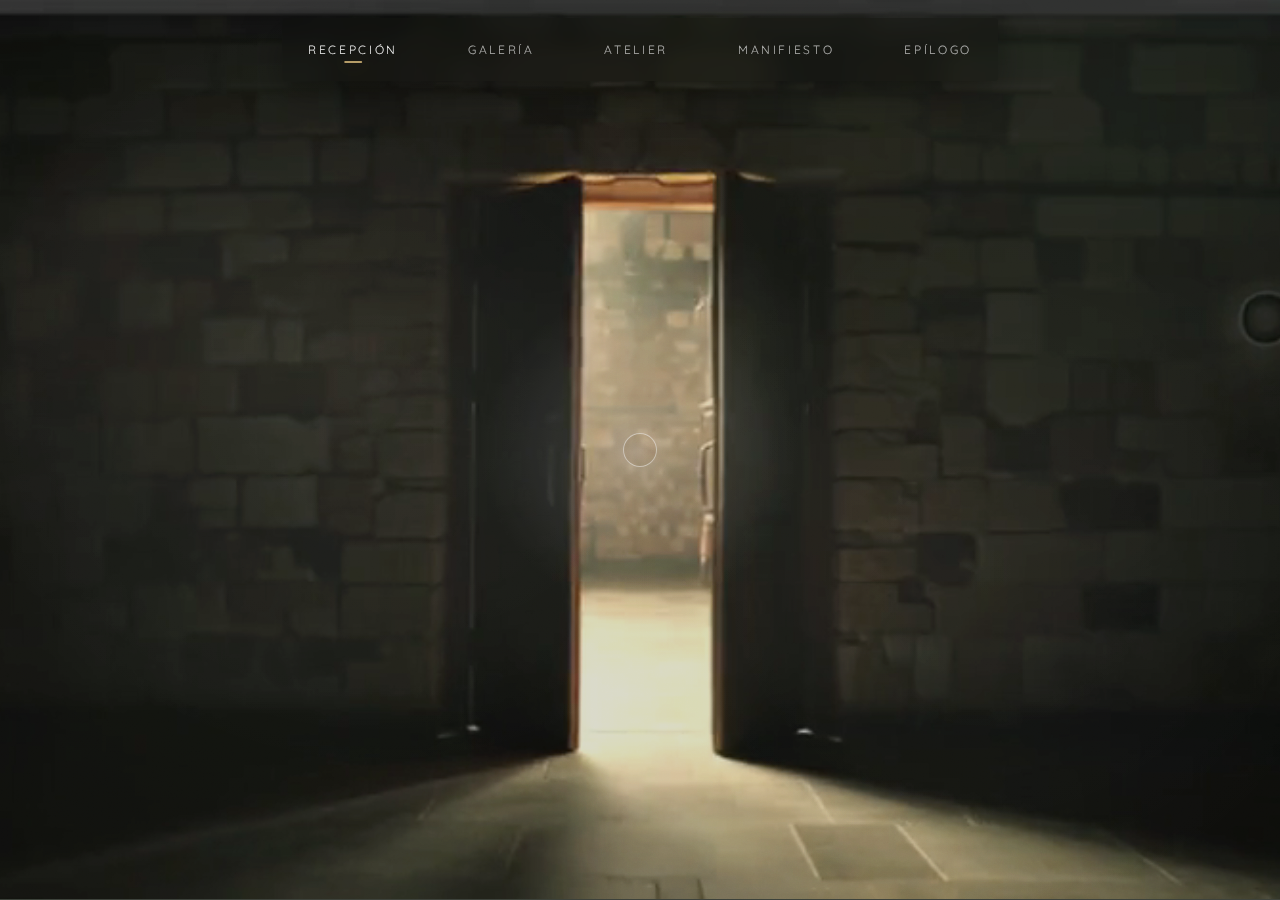
<file: index.html>
<!doctype html>
<html lang="es">
<head>
  <meta charset="utf-8" />
  <meta name="viewport" content="width=device-width,initial-scale=1" />
  <title>Galería • Recorrido</title>
  <link href="https://fonts.googleapis.com/css2?family=Quicksand:wght@300;400;500;600;700&display=swap" rel="stylesheet">
  <link rel="stylesheet" href="./styles/main.css" />
</head>

<body>
  <!-- Luz que sigue el mouse -->
  <div class="spotlight" aria-hidden="true"></div>
  <div class="cursor-ring" aria-hidden="true"></div>


  <!-- Navbar -->
  <nav class="nav" aria-label="Navegación de salas">
    <a href="#reception" data-nav>Recepción</a>
    <a href="#gallery" data-nav>Galería</a>
    <a href="#workshops" data-nav>Atelier</a>
    <a href="./manifesto.html">Manifiesto</a>
    <a href="#farewell" data-nav>Epílogo</a>
  </nav>

  <!-- Contenedor scrolleable (snap) -->
  <main class="experience" aria-label="Recorrido virtual">
    <!-- 1) RECEPCIÓN -->
    <section id="reception" class="scene scene--reception">
      <div class="scene__bg layer" data-speed="0.08"></div>
      <div class="scene__fog layer" data-speed="0.16"></div>
      <div class="scene__grain"></div>

      <!-- Video intro (corre una vez y termina en fondo del sitio) -->
      <video
        id="receptionVideo"
        class="scene__video"
        autoplay
        muted
        playsinline
        preload="auto"
      >
        <!-- Reemplazá la ruta por tu archivo final -->
        <source src="./assets/videos/reception3.mp4" type="video/mp4" />
      </video>

      <!-- Overlay final (enganche con el fondo del sitio para el texto) -->
      <div class="scene__endfade" id="receptionEndfade" aria-hidden="true"></div>

      <div class="content">
        <div class="lobby-card reveal">
          <h1 class="lobby-title">RECEPCIÓN</h1>
          <p class="lobby-eyebrow">-- KRIYA --</p>
            <p class="lobby-tagline">
              <!-- Where Process Becomes Form -->
               Donde el proceso se convierte en forma
            </p>
            <!-- <p class="lobby-tagline">
              - An Archive of Becoming -Un Archivo del Devenir
            </p> -->
        </div>

        <a class="btn btn--primary" href="#gallery">Comenzar recorrido →</a>

      </div>

    </section>

    <!-- 2) GALERÍA (INTRO) -->
    <section id="gallery" class="scene scene--galleryIntro">
      <div class="scene__photo" aria-hidden="true"></div>
      <div class="scene__grain"></div>    

      <div class="content content--galleryIntro">
        <h2 class="title title--h2 reveal">GALERÍA</h2>   

        <p class="lead reveal">
          Frente a ti se abren distintas salas.<br />
          Cada una guarda un lenguaje, una técnica, una forma de mirar.<br />
          Elige una puerta y deja que el recorrido te guíe.
        </p>
        <a class="btn btn--primary" href="#gallery-room-01">
          Avanzar a las salas →
        </a>
      </div>
    </section>

    <!-- 2B) GALERÍA (ROOMS / DOORS) -->
    <section id="gallery-room-01" class="scene scene--door door--right is-panel-right">
      <div class="scene__grain"></div>
      <div class="door__panel">
        <p class="kicker">Sala 01</p>
        <h2 class="title title--h2">Macramé</h2>
        <p class="lead">Nudos, sombra y paciencia.</p>
        <div class="door__panel--btns">
          <a class="btn btn--primary" href="#gallery-room-01"> Ingresar →</a>
          <a class="btn btn--primary" href="#gallery-room-02"> Siguiente Sala →</a>
        </div>
      </div>
    </section>
    
    <section id="gallery-room-02" class="scene scene--door door--left">
      <div class="scene__grain"></div>
      <div class="door__panel">
        <p class="kicker">Sala 02</p>
        <h2 class="title title--h2">Tapiz</h2>
        <p class="lead">Trama rústica y silencio.</p>
        <div class="door__panel--btns is-left">
          <a class="btn btn--primary" href="#gallery-room-02"> Ingresar →</a>
          <a class="btn btn--primary" href="#gallery-room-03"> Siguiente Sala →</a>
        </div>
      </div>
    </section>
    
    <section id="gallery-room-03" class="scene scene--door door--right is-panel-right">
      <div class="scene__grain"></div>
      <div class="door__panel">
        <p class="kicker">Sala 03</p>
        <h2 class="title title--h2">Atrapasueños</h2>
        <p class="lead">Geometría suave y ritual.</p>
        <div class="door__panel--btns">
          <a class="btn btn--primary" href="#gallery-room-03"> Ingresar →</a>
          <a class="btn btn--primary" href="#workshops"> Siguiente Sala →</a>
        </div>
      </div>
    </section>

    <!-- 3) TALLER -->
    <section id="workshops" class="scene scene--workshops">
      <div class="scene__bg layer" data-speed="0.05"></div>
      <div class="scene__fog layer" data-speed="0.14"></div>
      <div class="scene__grain"></div>    

      <!-- IZQUIERDA (se mantiene) -->
      <div class="content content--workshops atelierLeft">
        <h2 class="title title--h2 reveal">Atelier</h2>   

        <p class="lead reveal">
          Taller de creación artística, entendido como espacio artesanal, 
          donde el oficio y el proceso creativo, dan forma a cada pieza.<br>
          <br>
          Lugar de encuentro, entre el creador, la materia y el tiempo.
        </p>
      </div>    

      <!-- CENTRO (carrusel bajo el óculo) -->
      <div class="atelierCenter" data-atelier-wheel aria-label="Carrusel de materiales">
        <div class="atelierWheel">
          <button class="atelierArrow atelierArrow--left" type="button" data-at-prev aria-label="Anterior">←</button>
          <button class="atelierArrow atelierArrow--right" type="button" data-at-next aria-label="Siguiente">→</button>   

          <div class="atelierWheel__stage">
            <!-- Items (se llenan con imágenes reales) -->
            <figure class="atelierCard" data-key="ramas">
              <img class="atelierCard__img" alt="Ramas" />
            </figure>   

            <figure class="atelierCard" data-key="troncos">
              <img class="atelierCard__img" alt="Troncos" />
            </figure>   

            <figure class="atelierCard" data-key="cuerdas">
              <img class="atelierCard__img" alt="Cuerdas" />
            </figure>   

            <figure class="atelierCard" data-key="plantas">
              <img class="atelierCard__img" alt="Plantas" />
            </figure>   

            <figure class="atelierCard" data-key="piedra">
              <img class="atelierCard__img" alt="Piedra" />
            </figure>   

            <figure class="atelierCard" data-key="tierra">
              <img class="atelierCard__img" alt="Tierra" />
            </figure>
          </div>
        </div>
      </div>    

      <!-- DERECHA (texto suelto, cambia con el carrusel) -->
      <aside class="atelierRight" aria-label="Detalle del material">
        <p class="kicker atelierInfo__kicker">Materia viva</p>
        <div class="atelierInfo" data-at-info>
          <h3 class="atelierInfo__title" data-at-title>Material</h3>
          <p class="atelierInfo__desc" data-at-desc>—</p>
          <p class="atelierInfo__meta" data-at-meta>—</p>
        </div>
      </aside>
    </section>

    <!-- 5) DESPEDIDA -->
    <section id="farewell" class="scene scene--epilogo">
  <div class="scene__bg" aria-hidden="true"></div>
  <div class="scene__grain"></div>

  <div class="content content--wide">
    <p class="kicker reveal">EPÍLOGO</p>

    <h2 class="title title--h2 reveal" style="text-align:center">
      La puerta no se cierra.<br>Se transforma.
    </h2>

    <div class="epilogoGrid reveal">
      <div class="epilogoCol">
        <p class="kicker">Obra física</p>
        <p class="lead">
          Las piezas existen. Textura, peso, presencia real.<br>
          Si querés conocer obras disponibles o futuros encargos,
          podés comunicarte con el artista.
        </p>

        <a class="btn btn--primary" href="mailto:EMAIL_DEL_ARTISTA">
          Conocer obras
        </a>
      </div>

      <div class="epilogoCol">
        <p class="kicker">Experiencia digital</p>
        <p class="lead">
          Si lo que te cautivó fue el recorrido, el diseño o la narrativa del espacio digital,
          podemos crear algo así para tu proyecto.
        </p>

        <a class="btn btn--primary" href="mailto:muracciole.al@gmail.com">
          Trabajemos juntos
        </a>
      </div>
    </div>

    <div class="epilogoBack reveal">
      <a class="btn btn--primary" href="#reception">Volver a Recepción</a>
    </div>
  </div>
</section>
  </main>

  <script src="./js/app.js"></script>
</body>
</html>
</file>
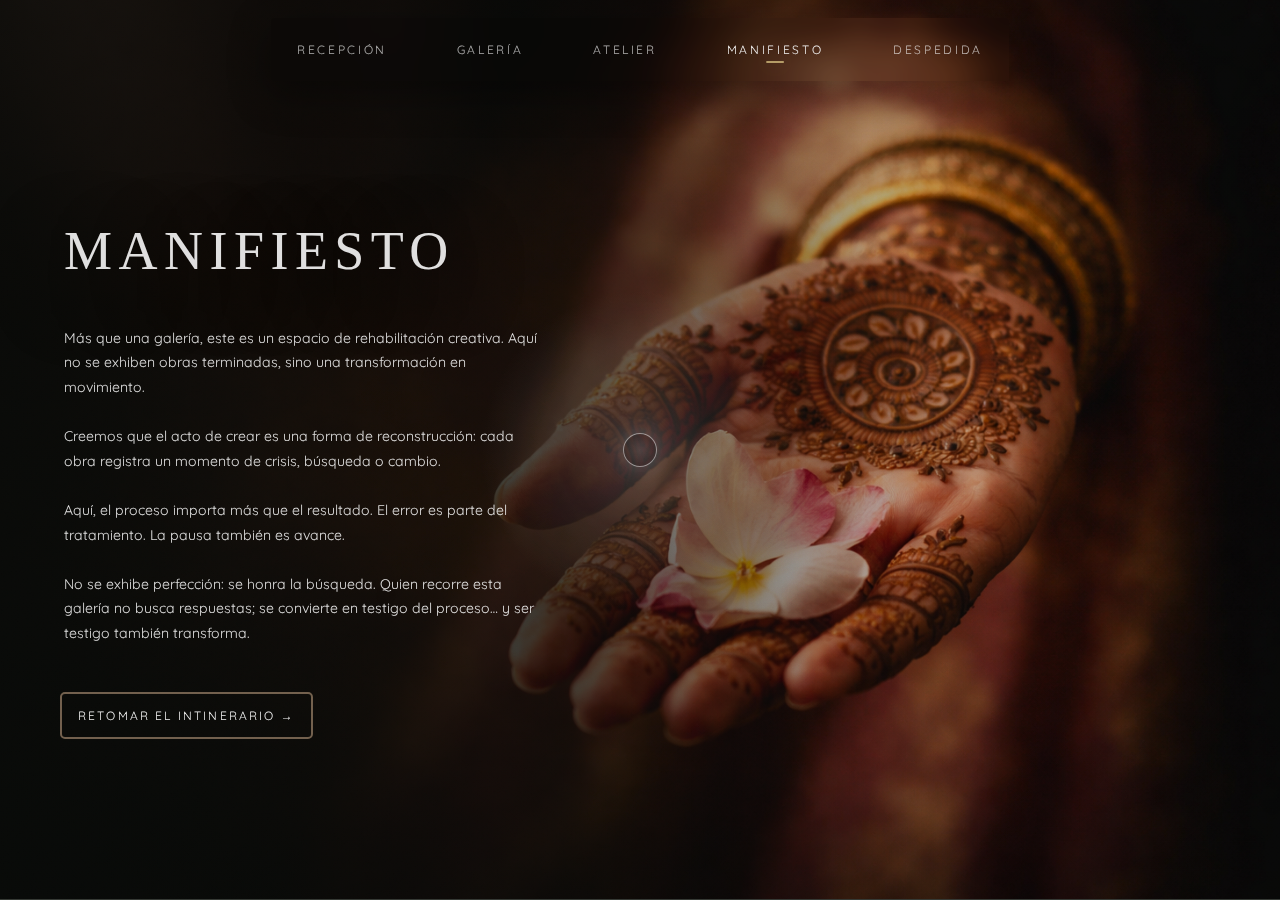
<file: manifesto.html>
<!doctype html>
<html lang="es">
<head>
  <meta charset="utf-8" />
  <meta name="viewport" content="width=device-width,initial-scale=1" />
  <title>Galería • Manifiesto</title>

  <link rel="preconnect" href="https://fonts.googleapis.com">
  <link rel="preconnect" href="https://fonts.gstatic.com" crossorigin>
  <link href="https://fonts.googleapis.com/css2?family=Quicksand:wght@300;400;500;600;700&display=swap" rel="stylesheet">

  <link rel="stylesheet" href="./styles/main.css">
  <link rel="stylesheet" href="./styles/responsive.css" />
  <link rel="stylesheet" href="./styles/manifesto.css">

</head>

<body class="page page--manifesto">
  <div class="spotlight" aria-hidden="true"></div>
  <div class="cursor-ring" aria-hidden="true"></div>

  <nav class="nav" aria-label="Navegación de salas">
    <a href="./index.html#reception">Recepción</a>
    <a href="./index.html#gallery">Galería</a>
    <a href="./index.html#workshops">Atelier</a>
    <a href="./manifesto.html" class="is-active">Manifiesto</a>
    <a href="./index.html#farewell">Despedida</a>
  </nav>

  <main class="pageMain" aria-label="Manifiesto">
    <section class="scene scene--manifesto" aria-label="Sección Manifiesto">
      <div class="scene__bg" aria-hidden="true"></div>
      <div class="scene__grain" aria-hidden="true"></div>

      <div class="content content--manifesto">
        <h1 class="title title--h2">Manifiesto</h1>

        <p class="lead">
          Más que una galería, este es un espacio de rehabilitación creativa.
          Aquí no se exhiben obras terminadas, sino una transformación en movimiento.<br><br>

          Creemos que el acto de crear es una forma de reconstrucción: cada obra registra un momento de crisis,
          búsqueda o cambio.<br><br>

          Aquí, el proceso importa más que el resultado. El error es parte del tratamiento.
          La pausa también es avance.<br><br>

          No se exhibe perfección: se honra la búsqueda. Quien recorre esta galería no busca respuestas;
          se convierte en testigo del proceso… y ser testigo también transforma.
        </p>
        
        <div class="actions">
          <a class="btn btn--primary" href="./index.html#gallery" aria-label="Volver al recorrido">Retomar el intinerario →</a>
        </div>
      </div>
    </section>
  </main>

</body>
</html>
</file>
<file: styles/main.css>
:root{
  /* ===============================
     PALETA (nueva)
     =============================== */
  --black: #1E231D;
  --white: #F2F2F2;
  --gray:  #4E5C53;

  --primary:   #3B4C36;
  --secondary: #C9A887;
  --accent:    #B59C67;

  /* ===============================
     ALIAS (compat con tu CSS actual)
     =============================== */
  --bg:  var(--black);
  --bg2: #2D332B;           
  --ink: var(--white);
  --line: var(--gray);

  --muted: rgba(242,242,242,.72);
  --accent-dim: rgba(181,156,103,.28);

  --serif: ui-serif, "Iowan Old Style", "Palatino Linotype", Palatino, Georgia, serif;
  --sans: "Quicksand", sans-serif, ui-sans-serif, system-ui, -apple-system, Segoe UI, Roboto, Arial;

  --radius: 22px;
  --radius-sm: 3px;

  --pad: 18px;

  --shadow: 0 18px 60px rgba(0,0,0,.55);

  /* spotlight vars */
  --mx: 50vw;
  --my: 50vh;
}

*{ box-sizing:border-box; }
html, body{ height:100%; }

body{
  margin:0;
  color: var(--ink);
  font-family: var(--sans);
  overflow:hidden; /* scroll vive dentro de .experience */

  /* Background global: tonos verdes */
  background:
    radial-gradient(1200px 900px at 60% 10%, rgba(92,108,86,.42), transparent 62%),
    radial-gradient(900px 700px at 22% 65%, rgba(66,78,61,.55), transparent 60%),
    radial-gradient(900px 700px at 85% 78%, rgba(58,69,54,.35), transparent 62%),
    linear-gradient(180deg, var(--bg), var(--bg2));
}
.experience { scroll-behavior: smooth; }


/* ==========================================================================
   NAV (sin borde)
   ========================================================================== */
.nav{
  position: fixed;
  top: 18px;
  left: 50%;
  transform: translateX(-50%);
  z-index: 60;

  display:flex;
  align-items:center;
  gap: clamp(18px, 5vw, 54px);

  padding: 14px 18px;
  border-radius: var(--radius-sm);


  background: rgba(0,0,0,.18);
  border: none;
  backdrop-filter: blur(12px);
  box-shadow: 0 12px 40px rgba(0,0,0,.35);

  max-width: calc(100vw - 28px);
  overflow-x: auto;
  -webkit-overflow-scrolling: touch;
}
.nav::-webkit-scrollbar{ height:0; }

.nav a{
  position: relative;
  text-decoration: none;
  color: rgba(242,242,242,.70);

  font-size: 12px;
  letter-spacing: .22em;
  text-transform: uppercase;

  padding: 10px 8px;
  border-radius: 10px;

  transition: color .22s ease, text-shadow .22s ease;
}
.nav a::after{
  content:"";
  position:absolute;
  left: 50%;
  bottom: 4px;
  width: 18px;
  height: 2px;
  border-radius: 999px;
  transform: translateX(-50%) scaleX(0);
  transform-origin: center;
  background: var(--accent);
  box-shadow: 0 0 18px var(--accent-dim);
  transition: transform .22s ease;
}
.nav a:hover{ color: rgba(242,242,242,.90); text-shadow: 0 0 18px rgba(242,242,242,.10); }
.nav a:hover::after{ transform: translateX(-50%) scaleX(1); }
.nav a.is-active{ color: var(--ink); }
.nav a.is-active::after{ transform: translateX(-50%) scaleX(1); }

/* ==========================================================================
   SCROLLER + SNAP
   IMPORTANT: NO scroll-behavior smooth acá (evita flicker con snap)
   ========================================================================== */
.experience{
  height: 100svh;
  overflow-y: auto;
  scroll-snap-type: y mandatory;
}

.scene{
  position:relative;
  min-height: 100svh;
  scroll-snap-align: start;
  scroll-snap-stop: always;

  display:grid;
  place-items:center;

  padding: calc(86px + var(--pad)) var(--pad) var(--pad);
  border-bottom: 1px solid rgba(74,79,72,.55);
  overflow:hidden;
}

/* Capas para parallax */
/* Apaga parallax de capas (mínimo) */
.layer{
  transform: none !important;
  will-change: auto !important;
}

.scene__bg{
  position:absolute;
  inset:-12%;
  z-index: 0;
  background:
    radial-gradient(700px 520px at 25% 30%, rgba(92,108,86,.34), transparent 60%),
    radial-gradient(950px 700px at 78% 22%, rgba(66,78,61,.40), transparent 62%),
    linear-gradient(180deg, rgba(255,255,255,.03), rgba(0,0,0,.00));
  filter: saturate(1.02) contrast(1.02);
}

.scene__fog{
  position:absolute;
  inset:-18%;
  z-index: 1;
  background:
    radial-gradient(closest-side at 35% 45%, rgba(255,255,255,.05), transparent 70%),
    radial-gradient(closest-side at 70% 60%, rgba(255,255,255,.03), transparent 72%);
  opacity:.7;
  mix-blend-mode: screen;
}

.scene__grain{
  position:absolute;
  inset:0;
  pointer-events:none;
  z-index: 2;
  opacity:.08;
  background-image: url("data:image/svg+xml,%3Csvg xmlns='http://www.w3.org/2000/svg' width='180' height='180'%3E%3Cfilter id='n'%3E%3CfeTurbulence type='fractalNoise' baseFrequency='.8' numOctaves='3' stitchTiles='stitch'/%3E%3C/filter%3E%3Crect width='180' height='180' filter='url(%23n)' opacity='.6'/%3E%3C/svg%3E");
  mix-blend-mode: overlay;
}


/* ==========================================================================
   CONTENT
   ========================================================================== */
.content{
  position:relative;
  z-index: 10;
  /* width: min(920px, 100%); */
}
.content--wide{ width: min(1120px, 100%); }

.kicker{
  margin:0 0 10px;
  color: var(--muted);
  letter-spacing:.18em;
  text-transform:uppercase;
  font-size: 11px;
}
.title{
  margin:0 0 20px;
  font-family: var(--serif);
  font-weight: 600;
  letter-spacing: .01em;
  font-size: 50px;
  line-height: 1.05;
}
.lead{
  margin:0;
  color: rgba(242,242,242,.82);
  max-width: 60ch;
  font-size: 15px;
  line-height: 1.6;
}

/* ==========================================================================
   RECEPCIÓN: VIDEO INTRO + LOBBY AL FINAL DEL VIDEO
   ========================================================================== */
.scene--reception .scene__video{
  position:absolute;
  inset:0;
  width:100%;
  height:100%;
  object-fit: cover;
  z-index: 0;
  opacity: .92;
  filter: contrast(1.05) saturate(.92) brightness(.92);
}

.scene--reception .scene__endfade{
  position:absolute;
  inset:0;
  z-index: 4;
  pointer-events:none;

  opacity: 0;
  transform: scale(1.06);
  transition: opacity 1.6s ease, transform 1.8s ease;

  /* IMAGEN ESPIRAL + MÁSCARA MÁS SUAVE */
  background-image:
    radial-gradient(
      circle at center,
       rgba(0,0,0,.12) 0%,
      rgba(0,0,0,.28) 42%,
      rgba(0,0,0,.52) 72%,
      rgba(0,0,0,.72) 100%
      ),
    url("../assets/img/bg/recepcion.png");

  background-size: cover;
  background-position: 50% 50%;
  background-repeat: no-repeat;
}

.scene--reception.is-endfade-on .scene__endfade{
  opacity: 1;
  transform: scale(1);
}
.scene--reception.is-endfade-on .scene__video{
  opacity: .08;
  transition: opacity 1.0s ease;
}

.scene--reception .content{
  opacity: 0;
  transform: translate3d(0, 12px, 0);
  transition: opacity .7s ease, transform .8s ease;
}
.scene--reception.is-intro-ready .content{
  opacity: 1;
  transform: translate3d(0, 0, 0);
}

#reception .content {
    display: flex;
    flex-direction: column;
    justify-content: center;
    align-items: center;
}

/* LOBBY CARD */
.lobby-card{
  position: relative;
  /* width: min(760px, 92vw); */
  padding: 30px 50px;
  margin-bottom: 60px;
  text-align: center;

  background: rgba(255,255,255,.02);
  /* backdrop-filter: blur(15px); */

  border: 1px solid rgba(255,255,255,.05);
  border-radius: var(--radius-sm);
  box-shadow: 0 22px 80px rgba(0,0,0,.35);
}
.lobby-card::before{
  content:"";
  position:absolute;
  inset: 18px;
  /* border: 1px solid rgba(255,255,255,.06); */
  pointer-events:none;
}
.lobby-card::after{
  content:"";
  position:absolute;
  inset: 18px;
  pointer-events:none;
  background:
    linear-gradient(var(--accent), var(--accent)) left top / 16px 1px no-repeat,
    linear-gradient(var(--accent), var(--accent)) left top / 1px 16px no-repeat,
    linear-gradient(var(--accent), var(--accent)) right top / 16px 1px no-repeat,
    linear-gradient(var(--accent), var(--accent)) right top / 1px 16px no-repeat,
    linear-gradient(var(--accent), var(--accent)) left bottom / 16px 1px no-repeat,
    linear-gradient(var(--accent), var(--accent)) left bottom / 1px 16px no-repeat,
    linear-gradient(var(--accent), var(--accent)) right bottom / 16px 1px no-repeat,
    linear-gradient(var(--accent), var(--accent)) right bottom / 1px 16px no-repeat;
  opacity: .55;
}

.lobby-eyebrow{
  margin: 0 0 16px;
  letter-spacing: .28em;
  text-transform: uppercase;
  font-size: 11px;
  color: rgba(242,242,242,.65);
}
.lobby-title{
  font-family: var(--serif);
  font-size: clamp(44px, 6vw, 70px);
  letter-spacing: .10em;
  margin: 10px 0;
  font-weight: 500;
}

.lobby-tagline{
  font-family: var(--serif);
  font-style: italic;
  color: rgba(242,242,242,.70);
  font-size: 14px;
  margin: 0 0 26px;
}

/* ==========================================================================
   GALLERY GRID
   ========================================================================== */

.scene--galleryIntro{
  place-items: stretch;
  padding: 0;     
  
  position: relative;
  min-height: 100vh;
}

.scene--galleryIntro .scene__photo{
  position: absolute;
  inset: 0;
  z-index: 0;

  background-image: url("../assets/img/bg/galeria.jpg");
  background-size: cover;
  background-position: right center;
  background-repeat: no-repeat;

  filter: contrast(1.05) saturate(.9) brightness(.85);
}

.scene--galleryIntro .scene__photo::after{
  content:"";
  position:absolute;
  inset:0;
  background:
    radial-gradient(1200px 800px at 20% 35%, rgba(0,0,0,.60), transparent 40%),
    linear-gradient(
      90deg,
      rgba(0,0,0,.86) 0%,
      rgba(0,0,0,.50) 30%,
      rgba(0,0,0,.36) 55%,
      rgba(0,0,0,0) 100%
    );
}
.scene--galleryIntro{
  --padTop:    100px;
  --padRight:  0px;
  --padBottom: 35px;
  --padLeft:   0px;

  --titleShiftY:  20px;   
  --leadShiftY:   0px;    
  --btnShiftY:    0px;    

  --maxContent: 1400px;
  --leadMax: 52ch;

  --safeTop: 0px; 
}


.content--galleryIntro{
  position: relative;
  z-index: 2;

  min-height: 100vh;
  max-width: var(--maxContent);
  margin: 0 auto;

  display: grid;
  grid-template-rows: auto 1fr auto;          
  grid-template-columns: 1fr 1fr;             
  column-gap: clamp(16px, 4vw, 56px);

  padding:
    calc(var(--padTop) + var(--safeTop))
    var(--padRight)
    var(--padBottom)
    var(--padLeft);
}

.scene--galleryIntro .title,
.scene--workshops .title{
  grid-column: 1 / -1;
  margin: 0;
  position: relative;
  top: var(--titleShiftY);

  font-family: var(--serif);
  font-weight: 500;
  font-size: clamp(54px, 6.2vw, 80px);
  letter-spacing: .12em;
  text-transform: uppercase;
  line-height: 0.95;

  color: rgba(242,242,242,.92);
  text-shadow: 0 18px 80px rgba(0,0,0,.55);
}

.scene--galleryIntro .lead{
  grid-row: 3;
  grid-column: 1;
  margin: 0;
  max-width: var(--leadMax);
  align-self: end;

  position: relative;
  top: var(--leadShiftY);

  font-size: clamp(14px, 1.35vw, 18px);
  line-height: 1.75;

  color: rgba(242,242,242,.70);
}
.content--galleryIntro .btn{
 grid-row: 3;
  grid-column: 2;
  justify-self: end;
  align-self: end;

  position: relative;
  top: var(--btnShiftY);
}

/* ==========================================================================
   GALLERY ROOMS — DOORS (cada puerta es una SCENE)
   ========================================================================== */

#gallery-room-01{ background-image: url("../assets/img/galeria/sala1.png"); }
#gallery-room-02{ background-image: url("../assets/img/galeria/sala2.png"); }
#gallery-room-03{ background-image: url("../assets/img/galeria/sala3.jpg"); }

.scene.scene--door{
  position: relative;
  padding: 0;
  overflow: hidden; 
  background-size: cover;
  background-position: center;
  background-repeat: no-repeat;
}

.scene--door::before{
  content:"";
  position:absolute;
  inset:0;
  pointer-events:none;
  z-index: 0;
  background: radial-gradient(
    70% 60% at 50% 40%,
    rgba(0,0,0,.10),
    rgba(0,0,0,.68)
  );
}

.scene.scene--door .door__panel{
  position: absolute;
  z-index: 1;
  width: min(560px, 86vw);
  padding: 0;
  background: none;
  border: none;
  backdrop-filter: none;
  -webkit-backdrop-filter: none;
  text-shadow: 0 18px 60px rgba(0,0,0,.65);
}

.scene.scene--door::after{
  content:"";
  position:absolute;
  inset:0;
  pointer-events:none;
  z-index:0;
}

.scene.scene--door.door--left::after{
  background: linear-gradient(90deg,
    rgba(0,0,0,.72) 0%,
    rgba(0,0,0,.38) 45%,
    rgba(0,0,0,0) 75%
  );
}
.scene.scene--door.door--right::after{
  background: linear-gradient(270deg,
    rgba(0,0,0,.72) 0%,
    rgba(0,0,0,.38) 45%,
    rgba(0,0,0,0) 75%
  );
}

/* Posicionamiento de Panel de textos */
.scene--door{
  --panelX: 72px;           
  --panelY: 120px;          
  --panelW: min(560px, 86vw);
  --panelAlign: left;      
}

.scene--door .door__panel{
  width: var(--panelW);

  top: var(--panelY);
  left: var(--panelX);
  right: auto;

  text-align: left;
}

.scene--door.is-panel-right .door__panel{
  left: auto;
  right: var(--panelX);
  text-align: right;
}

/* Sala 1 (panel a la derecha) */
#gallery-room-01{
  --panelX: 160px;
  --panelY: 235px;
}

/* Sala 2  */
#gallery-room-02{
  --panelX: 100px;
  --panelY: 245px;
}

/* Sala 3 (panel a la derecha) */
#gallery-room-03{
  --panelX: 160px;
  --panelY: 160px;
}

/* Botones dentro de puertas */
.scene--door .door__panel--btns{
  display: flex;
    flex-direction: column;
    align-items: flex-end;
    gap: 20px;
    padding: 20px 0px;
}
.scene--door .door__panel--btns.is-left{
  align-items: flex-start;
} 

/* ======================================================================
   ATELIER 
   ====================================================================== */
.scene--workshops{
  place-items: stretch;
}

.scene--workshops .scene__bg{
  position: absolute;
  z-index: 0;

  background-image: url("../assets/img/bg/atelier.jpg");
  background-size: cover;
  background-position: 50% 15%;
  background-repeat: no-repeat;

  filter: contrast(1.05) saturate(.9) brightness(.8);
}

.scene--workshops .scene__bg::after{
  content:"";
  position: absolute;
  inset: 0;
  background:
    radial-gradient(900px 600px at 30% 35%, rgba(0,0,0,.55), transparent 60%),
    linear-gradient(90deg, rgba(0,0,0,.72) 0%, rgba(0,0,0,.25) 55%, rgba(0,0,0,0) 100%);
}

.content.content--workshops{
  width: max(350px, 20%);
      margin-top: 50px;
}

.scene--workshops .title{
  position: relative;
  top: var(--titleShiftY);
}

.scene--workshops .lead{
  position: relative;
  top: var(--leadShiftY);
}


/* =========================================================
   ATELIER — escena con carrusel centrado + texto derecho
   ========================================================= */

.scene--workshops{
  --panelLeftX: clamp(18px, 4vw, 70px);
  --panelLeftY: 25%;                 /* top */
  --panelLeftW: min(260px, 20vw);    /* width */

  /* galleryIntro */
  --titleShiftY: -34px;
  --leadShiftY: 60px;

  /* CARRUSEL */
  --atelier-center-x: 0px;
  --atelier-center-y: 8px;
  --atelier-center-top: 60%;

  /* PANEL DERECHO (info material) */
  --panelRightX: clamp(18px, 0vw, 70px);
  --panelRightY: 58%;
  --panelRightW: min(300px, 20vw);
  --atelier-right-x: -10px;
  --atelier-right-y: 0px;
}


.scene--workshops .atelierLeft{
   position: absolute;
  left: var(--panelLeftX);
  top: var(--panelLeftY);
  width: var(--panelLeftW);
  z-index: 3;
}

.scene--workshops .atelierCenter{
  position: absolute;
  left: 50%;
  top: var(--atelier-center-top);
  transform: translate(calc(-50% + var(--atelier-center-x)), calc(-50% + var(--atelier-center-y)));
  z-index: 4;
  pointer-events: none;
}

.atelierWheel{
  position: relative;
  width: min(440px, 48vw);
  height: 280px;
  pointer-events: auto;
  
  --arrow-offset-y: 80px;   /* distancia desde el borde inferior del carrusel */
  --arrow-gap: 14px;        /* separación entre flechas */
  --arrow-size: 42px;
}

.atelierArrow{
  position: absolute;
  left: 50%;
  bottom: calc(-1 * var(--arrow-offset-y));
  width: var(--arrow-size);
  height: var(--arrow-size);

  display: grid;
  place-items: center;

  border-radius: var(--radius-sm);
  border: 1px solid rgba(242,242,242,.18);
  background: rgba(0,0,0,.12);
  color: rgba(242,242,242,.88);
  cursor: pointer;
  z-index: 8;

  backdrop-filter: blur(8px);
  -webkit-backdrop-filter: blur(8px);

  /* base transform (centrado) */
  transform: translateX(-50%);
  transition: background 180ms ease, transform 180ms ease;
}

.atelierArrow:hover{
  background: rgba(0,0,0,.20);
}

.atelierArrow:active{
  background: rgba(0,0,0,.26);
}

.atelierArrow--left{
  transform: translateX(calc(-50% - (var(--arrow-size) / 2) - var(--arrow-gap)));
}

.atelierArrow--right{
  transform: translateX(calc(-50% + (var(--arrow-size) / 2) + var(--arrow-gap)));
}

/* Stage 3D */
.atelierWheel__stage{
  position: absolute;
  inset: 0;
  transform-style: preserve-3d;
  perspective: 1100px;
  perspective-origin: 50% 45%;
}

/* Card 3D */
.atelierCard{
  position: absolute;
  left: 50%;
  top: 54%;
  width: clamp(120px, 16vw, 160px);
  height: clamp(120px, 16vw, 160px);
  transform-style: preserve-3d;
  margin: 0;
  border-radius: 12px;
  overflow: hidden;

  background: transparent;
  border: 0;

  opacity: 0;
  filter: saturate(1.02) contrast(1.02);
  will-change: transform, opacity;
  transition:
    transform 600ms cubic-bezier(.2,.85,.2,1),
    opacity 420ms cubic-bezier(.2,.85,.2,1);
}

.atelierCard__img{
  width: 100%;
  height: 100%;
  object-fit: cover;
  display: block;

  border-radius: 12px;
  box-shadow:
    0 40px 90px rgba(0,0,0,.55),
    0 10px 24px rgba(0,0,0,.35);
}

.scene--workshops .atelierRight{
  position: absolute;
  right: var(--panelRightX);
  top: var(--panelRightY);
  width: var(--panelRightW);
  transform: translate(var(--atelier-right-x), calc(-50% + var(--atelier-right-y)));
  z-index: 5;
}

.atelierInfo__kicker{
  opacity: .75;
  letter-spacing: .18em;
  text-transform: uppercase;
  font-size: 12px;
  margin: 0 0 10px;
}

.atelierInfo__title{
  margin: 0 0 10px;
  font-family: var(--serif);
  font-size: clamp(22px, 2.2vw, 28px);
  line-height: 1.05;
}

.atelierInfo__desc{
  margin: 0 0 14px;
  color: rgba(242,242,242,.78);
  font-size: 14px;
  line-height: 1.6;
}

.atelierInfo__meta{
  margin: 0;
  color: rgba(242,242,242,.65);
  font-size: 12.5px;
  letter-spacing: .02em;
}

.atelierInfo{
  transition: opacity 260ms ease, transform 260ms ease;
}
.atelierInfo.is-out{
  opacity: 0;
  transform: translateY(10px);
}

/* Mobile */
@media (max-width: 980px){
  .scene--workshops .atelierLeft{
    position: relative;
    top: auto;
    left: auto;
    transform: none;
    width: min(720px, 92vw);
    margin: 110px auto 18px;
  }
  .scene--workshops .atelierCenter{
    position: relative;
    left: auto;
    top: auto;
    transform: none;
    margin: 0 auto;
  }
  .scene--workshops .atelierRight{
    position: relative;
    right: auto;
    top: auto;
    transform: none;
    width: min(720px, 92vw);
    margin: 14px auto 0;
  }
}
/* =========================
   EPÍLOGO (reutiliza sistema)
========================= */
.scene--epilogo{
  place-items: center;
}

/* Fondo (opcional, ver punto 3) */
.scene--epilogo .scene__bg{
  position: absolute;
  inset: 0;
  z-index: 0;
  background-image: url("../assets/img/bg/epilogo.png");
  background-size: cover;
  background-position: 65% center; /* importante */
  background-repeat: no-repeat;
  filter: contrast(1.05) saturate(.9) brightness(.75);
}
.scene--epilogo .scene__bg::after{
  content:"";
  position:absolute;
  inset:0;
  background:
    radial-gradient(900px 600px at 50% 40%, rgba(0,0,0,.45), transparent 60%),
    linear-gradient(180deg, rgba(0,0,0,.65), rgba(0,0,0,.78));
}

.scene--epilogo .content{
  position: relative;
  z-index: 3;
}

.epilogoGrid{
  margin-top: 42px;
  display: grid;
  grid-template-columns: 1fr 1fr;
  gap: clamp(26px, 4vw, 56px);
  align-items: start;
}

.epilogoCol .lead{
  max-width: 52ch; /* coherente con tus límites */
  margin-bottom: 18px;
}
.scene--epilogo .title{
  text-shadow: 0 4px 30px rgba(0,0,0,.6);
}

.scene--epilogo .lead{
  text-shadow: 0 2px 18px rgba(0,0,0,.55);
}
.scene--epilogo .btn--primary{
  backdrop-filter: blur(3px);
  background: rgba(201,169,110,.12);
  border-color: rgba(201,169,110,.5);
}

.scene--epilogo .btn--primary:hover{
  background: rgba(201,169,110,.22);
}
/* separador vertical sutil (como museo) */
@media (min-width: 901px){
  .epilogoGrid{ position: relative; }
  .epilogoGrid::before{
    content:"";
    position:absolute;
    left: 50%;
    top: 6px;
    bottom: 6px;
    width: 1px;
    background: var(--line);
    opacity: .35;
    transform: translateX(-50%);
  }
}

.epilogoBack{
  margin-top: 34px;
  display: flex;
  justify-content: center;
}

/* Mobile */
@media (max-width: 900px){
  .epilogoGrid{
    grid-template-columns: 1fr;
    text-align: center;
  }
  .epilogoCol .lead{
    margin-left: auto;
    margin-right: auto;
  }
}

/* ==========================================================================
   COMPONENTS: FORM
   ========================================================================== */

/* Form */
.form{ margin-top: 16px; display:grid; gap: 12px; max-width: 520px; }
.field{ display:grid; gap: 6px; }
.field__label{ font-size: 12px; color: rgba(242,242,242,.70); }
.field__input{
  width: 100%;
  border-radius: var(--radius-sm);
  border: 1px solid rgba(242,242,242,.14);
  background: rgba(0,0,0,.22);
  color: var(--ink);
  padding: 12px 12px;
  outline: none;
}
.field__input--area{ resize: none; min-height: 92px; }
.actions{ display:flex; gap: 10px; }
.btn{
  cursor:pointer;
  font-family: var(--sans);
  text-transform: uppercase;
  padding: 12px 14px;
  font-size: 12px;
  border-radius:1px;
  letter-spacing: .18em;

}
.btn--primary{
  background: transparent;
  color: var(--ink);
  text-decoration: none;
   
  outline: 2px solid rgba(201,168,134,.55);
  outline-offset: 2px;
}

/* ==========================================================================
   REVEALS
   ========================================================================== */
.reveal{
  opacity:0;
  transform: translate3d(0, 18px, 0);
  transition: opacity .8s ease, transform .9s ease;
}
.reveal.is-in{
  opacity:1;
  transform: translate3d(0, 0, 0);
}

/* ==========================================================================
   SPOTLIGHT + CURSOR
   ========================================================================== */
.spotlight{
  position: fixed;
  inset: 0;
  pointer-events: none;
  z-index: 50;
  background:
    radial-gradient(
      circle 220px at var(--mx) var(--my),
      rgba(255, 255, 255, .18) 0%,
      rgba(255, 255, 255, .08) 35%,
      rgba(0, 0, 0, .72) 72%,
      rgba(0, 0, 0, .88) 100%
    );
  mix-blend-mode: screen;
  opacity: .95;
}
@media (hover: none) and (pointer: coarse){
  .spotlight{ display:none; }
}
@media (hover: hover) and (pointer: fine){
  body{ cursor: none; }
}
.cursor-ring{
  position: fixed;
  left: var(--mx);
  top: var(--my);
  transform: translate3d(-50%, -50%, 0);
  z-index: 70;
  pointer-events: none;

  width: 34px;
  height: 34px;
  border-radius: 999px;
  border: 1px solid rgba(242,242,242,.55);

  box-shadow:
    0 0 22px rgba(255,255,255,.20),
    0 0 50px rgba(255,255,255,.10);

  background: radial-gradient(circle, rgba(255,255,255,.08), transparent 60%);
  opacity: .95;
  transition: width .18s ease, height .18s ease, border-color .18s ease, opacity .18s ease;
}
.cursor-ring.is-hover{
  width: 44px;
  height: 44px;
  border-color: rgba(242,242,242,.75);
  opacity: 1;
}

/* ==========================================================================
   RESPONSIVE
   ========================================================================== */
@media (min-width: 768px){
  :root{ --pad: 28px; }
  .title{ font-size: 58px; }
  .title--h2{ font-size: 46px; }
  .lead{ font-size: 16px; }
}

/* Mobile */
@media (max-width: 900px){
  .scene--door{
    --panelX: 16px;
    --panelY: auto; 
  }
  .scene--door .door__panel{
    left: 16px;
    right: 16px;
    top: auto;
    bottom: 22px;
    text-align: left;
  }
}
@media (min-width: 1024px){
  :root{ --pad: 40px; }
}
</file>
<file: styles/responsive.css>
/* =========================================================
   < 500px  (mobile small)
   ========================================================= */

/* -----------------------------
   00) GLOBAL / TYPO / SPACING
-------------------------------- */
@media (max-width: 499.98px){
  :root{
    --pad: 14px;
  }
  .title{
    font-size: 38px;
    line-height: 1.05;
    margin-bottom: 14px;
  }
  .lead{
    font-size: 14px;
    line-height: 1.6;
  }
  .btn{
    font-size: 11px;
    padding: 6px 10px;
    letter-spacing: 0.1em;
  } 
  .btn--primary{
        outline: 1px solid rgba(201, 168, 134, .55);
    outline-offset: 2px;
  }
}

/* -----------------------------
   10) NAV  (<500px)
-------------------------------- */
@media (max-width: 499.98px){
  .nav{
    position: fixed;
    top: 12px;
    right: 12px;
    left: auto;
    transform: none;

    width: auto;
    max-width: none;

    display: flex;
    align-items: center;
    justify-content: flex-end;
    gap: 0;

    padding: 0;
    background: transparent;
    border: 0;
    box-shadow: none;
    backdrop-filter: none;
    -webkit-backdrop-filter: none;

    overflow: visible;
    z-index: 9999;
  }

  /* Botón hamburguesa */
  .nav__toggle{
    display: inline-flex;
    width: 44px;
    height: 44px;
    align-items: center;
    justify-content: center;

    border-radius: 3px;
    border: none;
    background: rgba(0,0,0,.18);
    backdrop-filter: blur(10px);
    -webkit-backdrop-filter: blur(10px);
  }

  .nav__burger{
    position: relative;
    width: 18px;
    height: 2px;
    background: rgba(242,242,242,.85);
    display: block;
  }
  .nav__burger::before,
  .nav__burger::after{
    content:"";
    position:absolute;
    left:0;
    width:18px;
    height:2px;
    background: rgba(242,242,242,.85);
  }
  .nav__burger::before{ top:-6px; }
  .nav__burger::after { top: 6px; }

  .nav__links{
    display: none;

    position: fixed;
    top: 68px;
    left: 50%;
    transform: translateX(-50%);

    width: min(320px, calc(100vw - 20px));
    padding: 12px;

    border-radius: 3px;
    border: 1px solid rgba(255,255,255,.12);
    background: rgba(10,10,10,.38);
    backdrop-filter: blur(16px);
    -webkit-backdrop-filter: blur(16px);
    box-shadow: 0 24px 80px rgba(0,0,0,.55);

    flex-direction: column;
    gap: 6px;

    z-index: 10000;
  }

  .nav.nav--open .nav__links{
    display: flex;
    animation: navDrop .18s ease-out;
  }

  @keyframes navDrop{
    from{ opacity: 0; transform: translateX(-50%) translateY(-6px); }
    to  { opacity: 1; transform: translateX(-50%) translateY(0); }
  }

  .nav__links a{
    width: 100%;
    padding: 12px 12px;

    border-radius: 3px;
    font-size: 12px;
    letter-spacing: .18em;
    text-align: center;

    color: rgba(242,242,242,.78);
    opacity: .95;
  }

  .nav__links a:hover{ background: rgba(255,255,255,.06); }
  .nav__links a.is-active{ background: rgba(255,255,255,.08); color: rgba(242,242,242,.92); }
}

/* -----------------------------
   20) Recepcion
-------------------------------- */
@media (max-width: 499.98px){
  .lobby-card{
    width: min(92vw, 520px);
    padding: 18px 16px;
    margin-bottom: 34px;
  }
  .lobby-card::before,
  .lobby-card::after{
    inset: 12px; 
  }
}
/* -----------------------------
   30) GALLERY / DOORS (panel)
-------------------------------- */
@media (max-width: 499.98px){
  .scene--door{
    --panelX: 16px;
    --panelY: auto;
    --panelW: min(520px, 92vw);
  }
  .scene--door .door__panel{
    top: auto;
    bottom: 18px;
    left: 50%;
    right: auto;
    transform: translateX(-50%);
    width: var(--panelW);
    text-align: left;
  }
  .scene--door.is-panel-right .door__panel{
    left: 50%;
  }
  .scene--door.is-panel-right .door__panel .door__panel--btns{
    align-items: end;
  }
  .scene--door .door__panel--btns{
    gap: 12px;
    padding: 14px 0 0;
    align-items: stretch; 
  }
  .scene--galleryIntro .scene__photo{
    background-position: 38% center;
    filter: contrast(1.05) saturate(.9) brightness(1.5);
  }
  .content--galleryIntro{
    grid-template-columns: 1fr;
    grid-template-rows: auto 2fr auto;
    column-gap: 0;
    padding: 0px var(--pad) 26px var(--pad);
  }
  .scene--galleryIntro .title{
    font-size: 42px;
    letter-spacing: .10em;
    line-height: .95;
  }
  .scene--galleryIntro .lead{
    grid-row: 2;
    grid-column: 1;
    max-width: 40ch;
    margin-top: 12px;
  }
  .content--galleryIntro .btn{
    grid-row: 3;
    grid-column: 1;
    justify-self: start;
    margin-top: 18px;
  }
  #gallery-room-02.scene.scene--door{
    background-position: 42% center;
  }
  #gallery-room-03.scene.scene--door{
    background-position: 27% center;
  }
}

/* -----------------------------
   40) ATELIER (mobile como Galería)
-------------------------------- */
@media (max-width: 499.98px){
  .scene--workshops{
    padding: 0 var(--pad) 22px;
  }

  .scene--workshops .atelierLeft,
  .scene--workshops .atelierCenter,
  .scene--workshops .atelierRight,
  .scene--workshops .atelierMore{
    position: relative;
    left: auto;
    right: auto;
    top: auto;
    transform: none;

    width: 100%;
    max-width: 520px;
    margin-left: auto;
    margin-right: auto;
  }

  .scene--workshops .title{
    font-size: 42px;
    letter-spacing: .10em;
    line-height: .95;
    margin: 5px 0 10px;
  }

  .scene--workshops .lead{
    max-width: 40ch;
    margin: 0 0 14px;
  }

  .scene--workshops .atelierCenter{
    margin: 10px auto 14px;
    pointer-events: auto;
  }

  .atelierWheel{
    width: 100%;
    height: 230px;
    --arrow-offset-y: 45px;
    --arrow-gap: 5px;
    --arrow-size: 38px;
  }

  .scene--workshops .atelierRight{
    margin: 40px auto 10px;
  }

  .atelierMore{
    margin: 0 auto;
    border: 1px solid rgba(255,255,255,.10);
    background: rgba(0,0,0,.22);
    border-radius: 14px;
    backdrop-filter: blur(12px);
    padding: 10px 12px;
  }
  .atelierInfo{
    margin-bottom: 20px;
  }
  .kicker.atelierInfo__kicker,
  .atelierInfo__meta{
    display: none;
  }
  
}

/* -----------------------------
   60) EPILOGO (1 col)
-------------------------------- */
@media (max-width: 499.98px){
  .epilogoGrid{
    grid-template-columns: 1fr;
    text-align: center;
    gap: 45px;
    margin-top: 40px;
  }

  .epilogoCol .lead{
    margin-left: auto;
    margin-right: auto;
    margin-bottom: 22px; 
  }
  .scene--epilogo .title{
    font-size: 18px;
    line-height: 1.02;
    letter-spacing: .06em;
  }
  .epilogoBack{
    margin-top: 40px
  }

}

/* =========================================================
   500–1023px  (mobile large / tablet)
   ========================================================= */

/* -----------------------------
   00) GLOBAL / TYPO / SPACING
-------------------------------- */
@media (min-width: 500px) and (max-width: 1023.98px){
  :root{ --pad: 16px; }

  .title{
    font-size: 38px;
    line-height: 1.02;
    margin-bottom: 16px;
  }

  .scene--galleryIntro .title,
  .scene--workshops .title{
    font-size: 54px;
    letter-spacing: .10em;
    line-height: .95;
  }

  .lead{
    font-size: 14.5px;
    line-height: 1.65;
  }

  .btn{
    font-size: 11px;
    padding: 8px 12px;
    letter-spacing: .14em;
  }
}

/* -----------------------------
   10) NAV 
-------------------------------- */
@media (min-width: 500px) and (max-width: 1023.98px){

  /* NAV: usar desktop (links visibles) */
  .nav__toggle{ display: none !important; }

  .nav__links{
    display: flex !important;
    position: static !important;
    inset: auto !important;
    transform: none !important;

    width: auto !important;
    padding: 0 !important;
    flex-direction: row !important;
    gap: 22px;

    background: transparent !important;
    border: 0 !important;
    box-shadow: none !important;
    backdrop-filter: none !important;
    -webkit-backdrop-filter: none !important;
  }

  /* por si quedó la clase abierta de mobile */
  .nav.nav--open .nav__links{ display: flex !important; }
}

/* -----------------------------
   20) RECEPCION (card)
-------------------------------- */
@media (min-width: 500px) and (max-width: 1023.98px){
  .lobby-card{
    width: min(86vw, 640px);
    padding: 22px 22px;
    margin-bottom: 44px;
  }
  .lobby-card::before,
  .lobby-card::after{ inset: 14px; }
}

/* -----------------------------
   30) GALLERY INTRO (1 columna)
-------------------------------- */
@media (min-width: 500px) and (max-width: 1023.98px){
  .content--galleryIntro{
    justify-items: start;         
    text-align: left;
    padding-left: calc(var(--pad) + 18px);
    padding-right: calc(var(--pad) + 18px);
  }

  .scene--galleryIntro .lead{
    margin-left: 0;
    margin-right: 0;
    max-width: 58ch;
  }

  .content--galleryIntro .btn{
    justify-self: end;
  }
}

/* -----------------------------
   35) DOORS (panel abajo centrado)
-------------------------------- */
@media (min-width: 500px) and (max-width: 1023.98px){
  .scene--door{
    --panelX: 18px;
    --panelY: auto;
    --panelW: min(640px, 92vw);
  }

  .scene--door .door__panel{
    top: auto;
    bottom: 22px;
    left: 43%;
    right: auto;
    transform: translateX(-50%);
    width: var(--panelW);
    text-align: left;
  }

  .scene--door.is-panel-right .door__panel{ left: 57%; }

  .scene--door .door__panel--btns{
    gap: 12px;
    padding: 14px 0 0;
    align-items: end;
  }
  
  #gallery-room-03.scene.scene--door {
    background-position: 38% center;
  }
}

/* -----------------------------
   40) ATELIER (tablet = 1 columna compacta)
-------------------------------- */
@media (min-width: 500px) and (max-width: 1023.98px){
   .scene--workshops {
    --leadShiftY: 25px;
  }
  .scene--workshops{
    padding: 0 var(--pad) 28px;
  }

  .scene--workshops .atelierLeft,
  .scene--workshops .atelierCenter,
  .scene--workshops .atelierRight{
    position: relative;
    left: auto;
    right: auto;
    top: 60px;
    transform: none;

    width: 100%;
    max-width: 720px;
    margin-left: auto;
    margin-right: auto;
  }

  .scene--workshops .lead{
    max-width: 56ch;
    margin: 0px;
    top: var(--leadShiftY);
  }

  .scene--workshops .atelierCenter{
    margin: 14px auto 18px;
    pointer-events: auto;
  }

  .atelierWheel{
    width: 100%;
    height: 150px;
    --arrow-offset-y: 95px;
    --arrow-gap: 10px;
    --arrow-size: 35px;
  }

  .scene--workshops .atelierRight{
    margin: 46px auto 10px;
  }

  .atelierInfo{ margin-bottom: 18px; }
  .kicker.atelierInfo__kicker,
  .atelierInfo__meta{
    display: none;
  }
}

/* -----------------------------
   60) EPILOGO (1 col hasta 1024)
-------------------------------- */
@media (min-width: 500px) and (max-width: 1023.98px){
  .epilogoGrid{
    grid-template-columns: 1fr;
    text-align: center;
    gap: 40px;
    margin-top: 46px;
  }

  .epilogoCol .lead{
    margin-left: auto;
    margin-right: auto;
    margin-bottom: 22px;
  }

  .epilogoBack{ margin-top: 42px; }
}


/* =========================================================
   1024–1399px  (desktop base / laptop)
   ========================================================= */

/* -----------------------------
   00) GLOBAL / PAD
-------------------------------- */
@media (min-width: 1024px) and (max-width: 1399.98px){
  :root{ --pad: 26px; }
}

/* -----------------------------
   30) GALLERY INTRO 
-------------------------------- */
@media (min-width: 1024px) and (max-width: 1399.98px){
  .scene--galleryIntro{
    --maxContent: 1180px;
    --leadMax: 50ch;
    --padTop: 96px;
    --padBottom: 32px;
  }

  .scene--galleryIntro .scene__photo{
    background-position: 70% center;
  }
}

/* -----------------------------
   35) DOORS (ajuste fino paneles)
-------------------------------- */
@media (min-width: 1024px) and (max-width: 1399.98px){
  /* panel un poco más compacto */
  .scene--door{
    --panelW: min(520px, 82vw);
  }

  /* recorta offsets exagerados que hoy están hardcodeados por sala */
  #gallery-room-01{ --panelX: 86px; --panelY: 210px; }
  #gallery-room-02{ --panelX: 74px; --panelY: 220px; }
  #gallery-room-03{ --panelX: 86px; --panelY: 150px; }
}

/* -----------------------------
   40) ATELIER (laptop: mantiene 3 paneles, pero más compacto)
-------------------------------- */
@media (min-width: 1024px) and (max-width: 1399.98px){
  .scene--workshops{
    --panelLeftY: 26%;
    --panelLeftW: min(320px, 26vw);

    --atelier-center-top: 62%;

    --panelRightY: 60%;
    --panelRightW: min(340px, 28vw);
  }

  .atelierWheel{
    width: min(420px, 46vw);
    height: 270px;
  }

  .atelierInfo__desc{ font-size: 13.5px; }
}

/* -----------------------------
   60) EPILOGO (laptop)
-------------------------------- */
@media (min-width: 1024px) and (max-width: 1399.98px){
  .epilogoGrid{
    gap: clamp(22px, 3vw, 44px);
    margin-top: 70px;
  }
  .epilogoCol .lead{ max-width: 50ch; }
}
</file>
<file: styles/manifesto.css>
/* =========================================================
   MANIFESTO 
   ========================================================= */

:root{
  --manifesto-safe-top: 92px;     
  --manifesto-safe-bottom: 60px;
  --manifesto-pad-x: clamp(18px, 5vw, 70px);
  /* --manifesto-max: 660px;         ancho del texto */
}

/* bloquear scroll real */
html, body{ height: 100%; }

body.page--manifesto{
  height: 100svh;
  overflow: hidden !important;
  background: var(--bg);
}

.pageMain{
  height: 100svh;
  overflow: hidden;
}

/* scene full-screen */
.scene--manifesto{
  position: relative;
  height: 100svh;
  overflow: hidden;
  isolation: isolate;

  display: grid;
  align-items: center;

  padding-top: var(--manifesto-safe-top);
  padding-bottom: var(--manifesto-safe-bottom);
  padding-left: var(--manifesto-pad-x);
  padding-right: var(--manifesto-pad-x);
}

/* fondo + overlay (oscuro donde está el texto) */
.scene--manifesto .scene__bg{
  position: absolute;
  inset: 0;
  z-index: -1;

  /* oscuro a la izquierda (texto) -> transparente a la derecha (imagen) */
  background-image:
    linear-gradient(
      90deg,
      rgba(10,12,10,.92) 0%,
      rgba(10,12,10,.78) 44%,
      rgba(10,12,10,.32) 68%,
      rgba(10,12,10,.06) 100%
    ),
    url("../assets/img/bg/manifesto.png");

  background-size: cover;
  background-repeat: no-repeat;
  /* background-position: 78% center;
  transform: scale(1.02); */
}


/* contenido (sin card) */
.content--manifesto{
  width: 100%;
  max-width: var(--manifesto-max);
  text-align: left;
}

/* tipografías */
.scene--manifesto .title--h2{
  margin: 0 0 18px 0;
  font-size: clamp(34px, 5vw, 54px);
  letter-spacing: .12em;
  line-height:2.06;
  font-weight: 500;
  font-family: var(--serif);
  text-transform: uppercase;
  color: rgba(242,242,242,.92);
  text-shadow: 0 18px 80px rgba(0,0,0,.55);
}

/* texto ajustado a 1 pantalla */
.scene--manifesto .lead{
  margin: 0;
  /* max-width: 600px; */

  font-size: clamp(13px, 1.1vw, 15px);
  line-height: 1.75;
  color: var(--ink);
  opacity: .92;
  text-shadow: 0 10px 30px rgba(0,0,0,.35);

  max-height: calc(100svh - var(--manifesto-safe-top) - var(--manifesto-safe-bottom) - 170px);
  overflow: hidden;

  /* -webkit-mask-image: linear-gradient(180deg, #000 88%, transparent 100%);
  mask-image: linear-gradient(180deg, #000 88%, transparent 100%); */
}

/* acciones */
.scene--manifesto .actions{
  margin-top: 50px;
}

.scene--manifesto .btn:hover{
  transform: translateY(-2px);
  background: rgba(255,255,255,.09);
  box-shadow: 0 14px 40px rgba(0,0,0,.45);
}

.scene--manifesto .btn:active{
  transform: translateY(0);
}

/* responsive */
@media (max-width: 900px){
  :root{
    --manifesto-safe-top: 86px;
    --manifesto-safe-bottom: 56px;
  }

  .scene--manifesto{
    padding-left: 20px;
    padding-right: 20px;
  }

  .scene--manifesto .scene__bg{
    background-image:
      linear-gradient(
        180deg,
        rgba(12,14,12,.92) 0%,
        rgba(12,14,12,.70) 55%,
        rgba(12,14,12,.35) 100%
      ),
      url("../assets/img/bg/manifesto.png");
    background-position: center;
  }

  .content--manifesto{
    max-width: 720px;
  }

  .scene--manifesto .lead{
    max-width: 680px;
    max-height: calc(100svh - var(--manifesto-safe-top) - var(--manifesto-safe-bottom) - 160px);
  }
}
</file>
